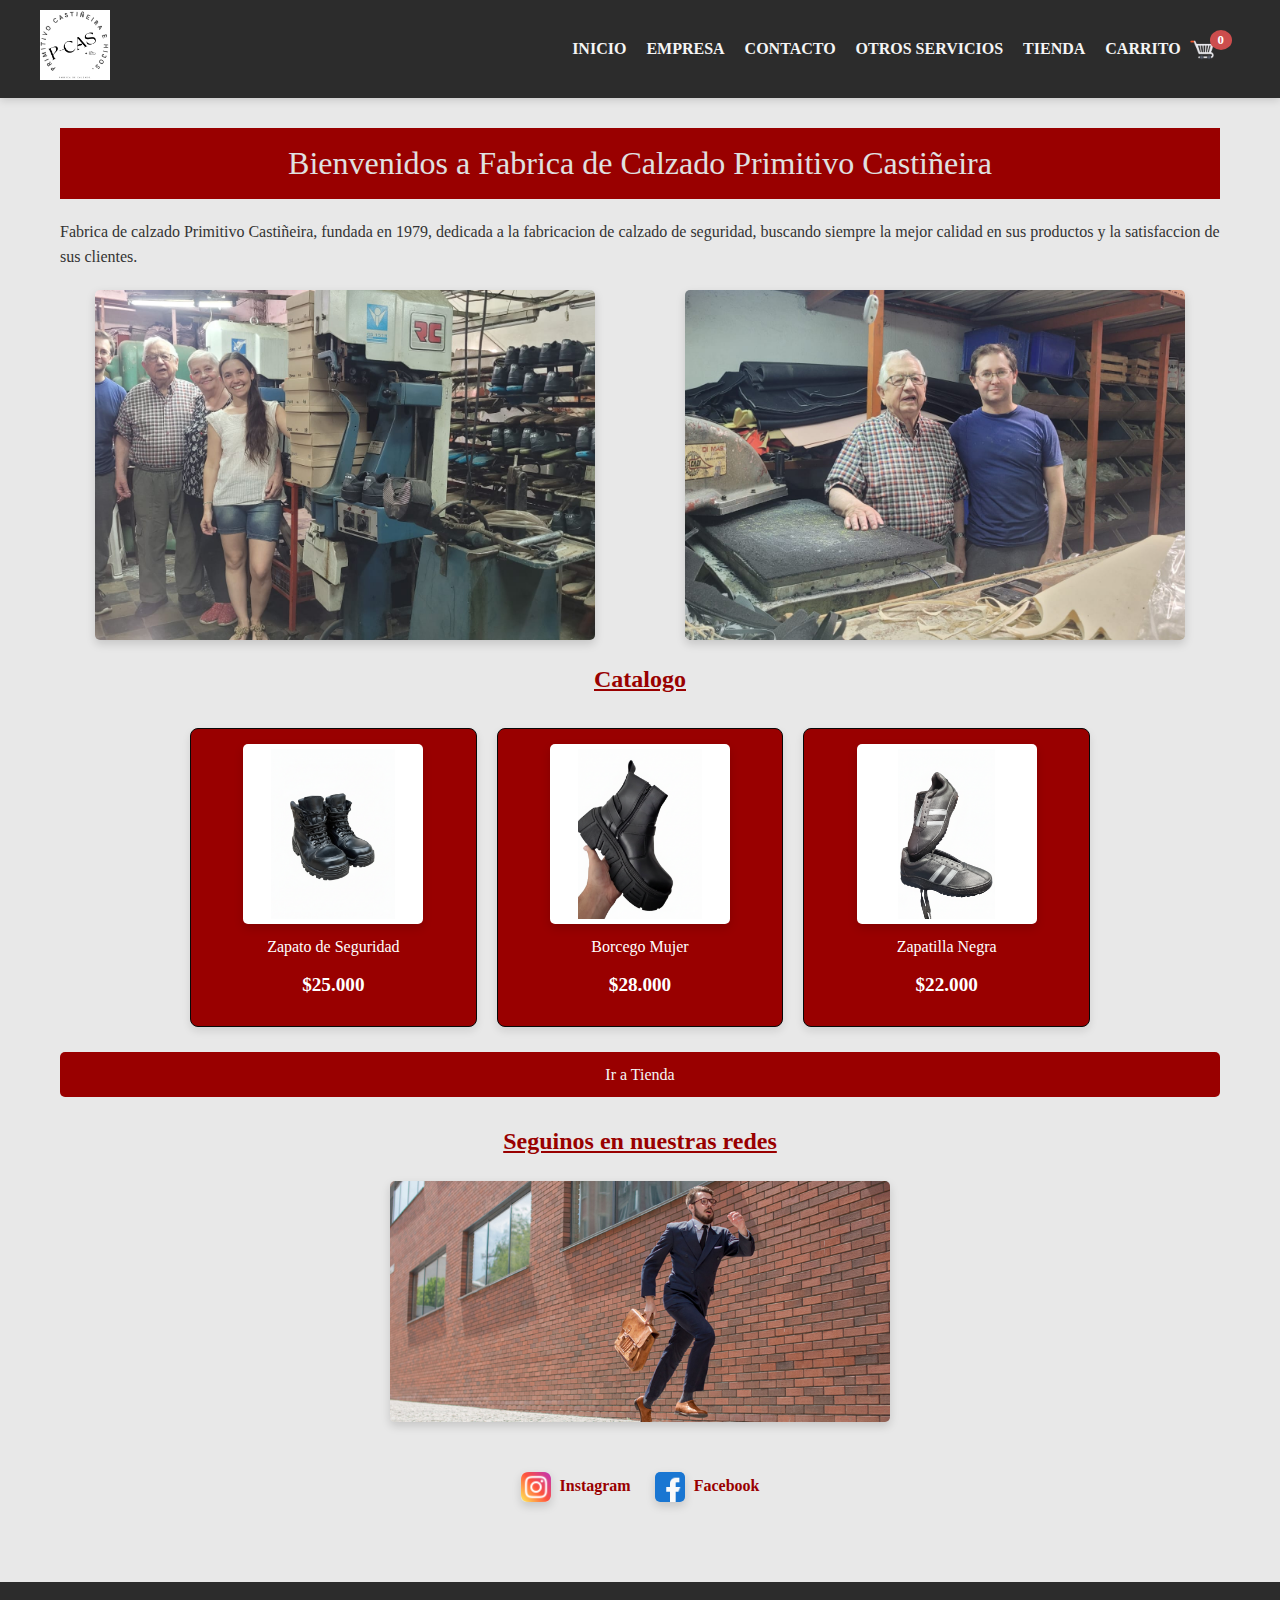
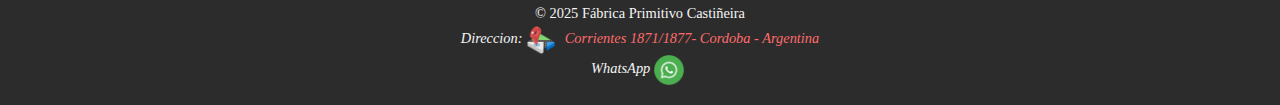
<file: index.html>
<!DOCTYPE html>
<html lang="es">

<head>
  <meta charset="UTF-8">
  <meta name="viewport" content="width=device-width, initial-scale=1.0">
  <title>Fabrica Primitivo Castiñeira</title>
  <link rel="shortcut icon" href="./recursos/imagenes/logo p-cas.ico" type="image/x-icon">
  <link rel="stylesheet" href="./recursos/css/index.css">
  <script type="module" src="./recursos/javascript/visual.js"></script>

</head>

<body>

  <header class="cabecera-principal">
    <a href="./index.html"> <img src="./recursos/imagenes/logo p-cas.png"
        alt="logo Fabrica de calzado primitivo castiñeira">
    </a>

    <img src="./recursos/imagenes/simbolo-menu.png" class="menu-icono" alt="Menú">

    <nav>
      <ul>
        <li><a href="./index.html">INICIO</a></li>
        <li><a href="./empresa.html">EMPRESA</a></li>
        <li><a href="./contacto.html">CONTACTO</a></li>
        <li><a href="./otros-servicios.html">OTROS SERVICIOS</a></li>
        <li><a href="./tienda.html">TIENDA</a></li>
        <li>
          <a href="./carrito.html" class="carrito-link">
            CARRITO
            <img src="./recursos/imagenes/carrito-de-compras.png" class="icono-carrito" alt="imagen carro">
            <span id="contadorCarrito" class="contador-carrito">0</span>
          </a>
        </li>
      </ul>
    </nav>
  </header>


  <main class="contenido-principal">

    <h1> Bienvenidos a Fabrica de Calzado Primitivo Castiñeira</h1>
    <article>
      <p>
        Fabrica de calzado Primitivo Castiñeira, fundada en 1979, dedicada a la fabricacion de calzado de seguridad,
        buscando siempre la mejor calidad en sus productos y la satisfaccion de sus clientes.</p>
    </article>
    <div class="imagenes-fabrica">
      <img class="imagen-fabrica" src="./recursos/imagenes/familia2.jpg" alt="imagen de trabajo de fabrica">
      <img class="imagen-fabrica" src="./recursos/imagenes/familia3.jpg" alt="imagen de trabajo de fabrica 2">
    </div>
    <section>

      <h2>Catalogo</h2>

      <div class="grid-productos">

        <article class="producto">
          <img src="./recursos/imagenes/borcego hombre.jpg" alt="Zapato de seguridad negro">
          <h3>Zapato de Seguridad</h3>
          <p class="precio">$25.000</p>
        </article>

        <article class="producto">
          <img src="./recursos/imagenes/borcego mujer.jpg" alt="Borcego mujer">
          <h3>Borcego Mujer</h3>
          <p class="precio">$28.000</p>
        </article>

        <article class="producto">
          <img src="./recursos/imagenes/zapatillas_blanco.png" alt="Zapatilla de trabajo negra">
          <h3>Zapatilla Negra</h3>
          <p class="precio">$22.000</p>
        </article>

      </div>


      <a href="tienda.html" class="btn">Ir a Tienda</a>
    </section>

    <section class="redes-sociales">
      <h2>Seguinos en nuestras redes</h2>

      <img src="./recursos/imagenes/seguinos.jpg" alt="imagen seguinos">

      <a href="https://www.instagram.com" target="_blank">
        <img src="./recursos/imagenes/instagram.png" class="logo-red" alt="Instagram"> Instagram
      </a>

      <a href="https://www.facebook.com" target="_blank">
        <img src="./recursos/imagenes/facebook.png" class="logo-red" alt="Facebook"> Facebook
      </a>
    </section>


  </main>

  <footer class="pie-principal">
    <p>&copy; 2025 Fábrica Primitivo Castiñeira</p>
    <address>
      <ul>
        <li>Direccion: <a href="https://maps.app.goo.gl/M81pGtBV7BbdY9rN8" target="_blank"> <img
              src="./recursos/imagenes/ubicacion-del-mapa.png" alt="logo de ubicacion " class="logo-red">
            Corrientes
            1871/1877- Cordoba - Argentina</a> </li>
        <li>WhatsApp <a href="https://wa.me/5493516502531" target="_blank"> <img src="./recursos/imagenes/whatsapp.png"
              class="logo-red" alt="imagen de whatsapp"></a> </li>
      </ul>
    </address>
  </footer>

</body>

</html>
</file>
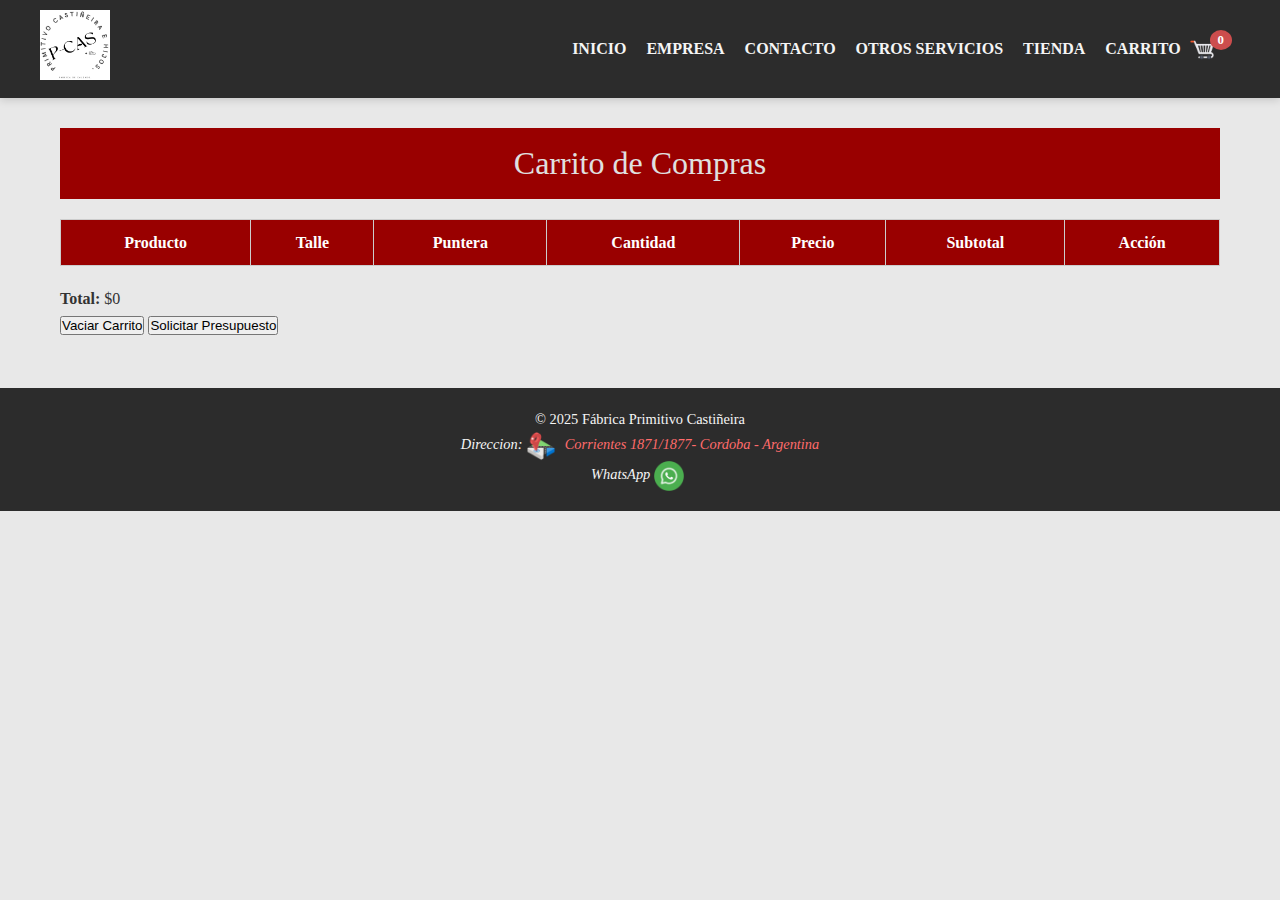
<file: carrito.html>
<!DOCTYPE html>
<html lang="es">

<head>
  <meta charset="UTF-8">
  <meta name="viewport" content="width=device-width, initial-scale=1.0">
  <title> Carrito de Compras - Fabrica Primitivo Castiñeira</title>
  <link rel="shortcut icon" href="./recursos/imagenes/logo p-cas.ico" type="image/x-icon">
  <link rel="stylesheet" href="./recursos/css/index.css">
  <script type="module" src="./recursos/javascript/visual.js"></script>
  <script type="module" src="./recursos/javascript/index.js"></script>


</head>


<body>

  <header class="cabecera-principal">
    <a href="./index.html"> <img src="./recursos/imagenes/logo p-cas.png"
        alt="logo Fabrica de calzado primitivo castiñeira">
    </a>

    <img src="./recursos/imagenes/simbolo-menu.png" class="menu-icono" alt="Menú">

    <nav>
      <ul>
        <li><a href="./index.html">INICIO</a></li>
        <li><a href="./empresa.html">EMPRESA</a></li>
        <li><a href="./contacto.html">CONTACTO</a></li>
        <li><a href="./otros-servicios.html">OTROS SERVICIOS</a></li>
        <li><a href="./tienda.html">TIENDA</a></li>
        <li>
          <a href="./carrito.html" class="carrito-link">
            CARRITO
            <img src="./recursos/imagenes/carrito-de-compras.png" class="icono-carrito" alt="imagen carro">
            <span id="contadorCarrito" class="contador-carrito">0</span>
          </a>
        </li>
      </ul>
    </nav>
  </header>

  <main class="contenido-principal">

    <h1>Carrito de Compras</h1>

    <table class="tabla-carrito" id="tablaCarrito">
      <thead>
        <tr>
          <th>Producto</th>
          <th>Talle</th>
          <th>Puntera</th>
          <th>Cantidad</th>
          <th>Precio</th>
          <th>Subtotal</th>
          <th>Acción</th>
        </tr>
      </thead>
      <tbody>

        <!-- Se llena dinámicamente con JS -->

      </tbody>
    </table>

    <div class="carrito-acciones">
      <p><strong>Total:</strong> $<span id="totalCarrito">0</span></p>
      <button id="vaciarCarrito">Vaciar Carrito</button>
      <button id="btnPresupuesto">Solicitar Presupuesto</button>
    </div>
  </main>


  <footer class="pie-principal">
    <p>&copy; 2025 Fábrica Primitivo Castiñeira</p>
    <address>
      <ul>
        <li>Direccion: <a href="https://maps.app.goo.gl/M81pGtBV7BbdY9rN8" target="_blank"> <img
              src="./recursos/imagenes/ubicacion-del-mapa.png" alt="logo de ubicacion " class="logo-red">
            Corrientes
            1871/1877- Cordoba - Argentina</a> </li>
        <li>WhatsApp <a href="https://wa.me/5493516502531" target="_blank"> <img src="./recursos/imagenes/whatsapp.png"
              class="logo-red" alt="imagen de whatsapp"></a> </li>
      </ul>
    </address>
  </footer>

  <script src="./recursos/javascript/carrito.js"></script>

</body>

</html>
</file>
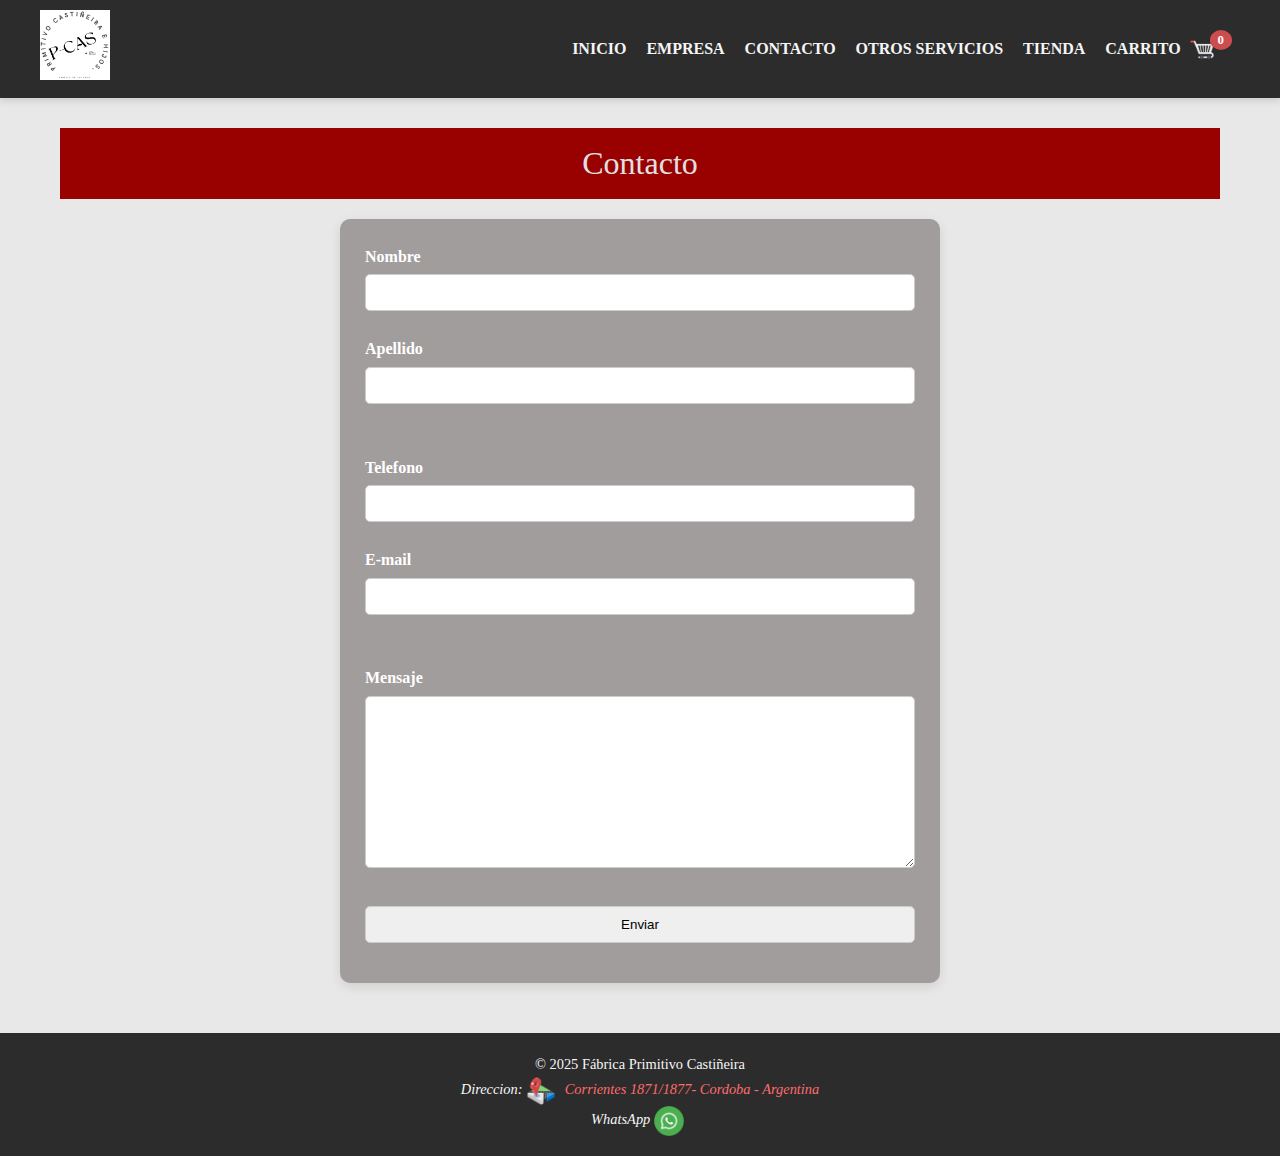
<file: contacto.html>
<!DOCTYPE html>
<html lang="es">

<head>
    <meta charset="UTF-8">
    <meta name="viewport" content="width=device-width, initial-scale=1.0">
    <title>Contacto - Fabrica Primitivo Castiñeira</title>
    <link rel="shortcut icon" href="./recursos/imagenes/logo p-cas.ico" type="image/x-icon">
    <link rel="stylesheet" href="./recursos/css/index.css">
    <script type="module" src="./recursos/javascript/visual.js"></script>
</head>

<body>

    <header class="cabecera-principal">
        <a href="./index.html"> <img src="./recursos/imagenes/logo p-cas.png"
                alt="logo Fabrica de calzado primitivo castiñeira">
        </a>

        <img src="./recursos/imagenes/simbolo-menu.png" class="menu-icono" alt="Menú">

        <nav>
            <ul>
                <li><a href="./index.html">INICIO</a></li>
                <li><a href="./empresa.html">EMPRESA</a></li>
                <li><a href="./contacto.html">CONTACTO</a></li>
                <li><a href="./otros-servicios.html">OTROS SERVICIOS</a></li>
                <li><a href="./tienda.html">TIENDA</a></li>
                <li>
                    <a href="./carrito.html" class="carrito-link">
                        CARRITO
                        <img src="./recursos/imagenes/carrito-de-compras.png" class="icono-carrito" alt="imagen carro">
                        <span id="contadorCarrito" class="contador-carrito">0</span>
                    </a>
                </li>
            </ul>
        </nav>
    </header>

    <main class="contenido-principal">
        <h1>
            Contacto
        </h1>
        <form action="./contacto.html" method="post">
            <label for="nombre"> Nombre
                <input type="text" name="nombre" id="nombre" required>
            </label>

            <label for="apellido"> Apellido
                <input type="text" name="apellido" id="apellido" required>
            </label>
            <br>
            <label for="telefono"> Telefono

                <input type="number" name="telefono" id="telefono" required>
            </label>

            <label for="e-mail"> E-mail
                <input type="email" name="email" id="e-mail" required>
            </label>
            <br>
            <label for="Mensaje"> Mensaje

                <textarea cols="50" rows="10" name="" id="Mensaje" required></textarea>

            </label>

            <input type="submit" value="Enviar">

        </form>

    </main>


    <footer class="pie-principal">
        <p>&copy; 2025 Fábrica Primitivo Castiñeira</p>
        <address>
            <ul>
                <li>Direccion: <a href="https://maps.app.goo.gl/M81pGtBV7BbdY9rN8" target="_blank"> <img
                            src="./recursos/imagenes/ubicacion-del-mapa.png" alt="logo de ubicacion " class="logo-red">
                        Corrientes
                        1871/1877- Cordoba - Argentina</a> </li>
                <li>WhatsApp <a href="https://wa.me/5493516502531" target="_blank"> <img
                            src="./recursos/imagenes/whatsapp.png" class="logo-red" alt="imagen de whatsapp"></a> </li>
            </ul>
        </address>
    </footer>

</body>

</html>
</file>
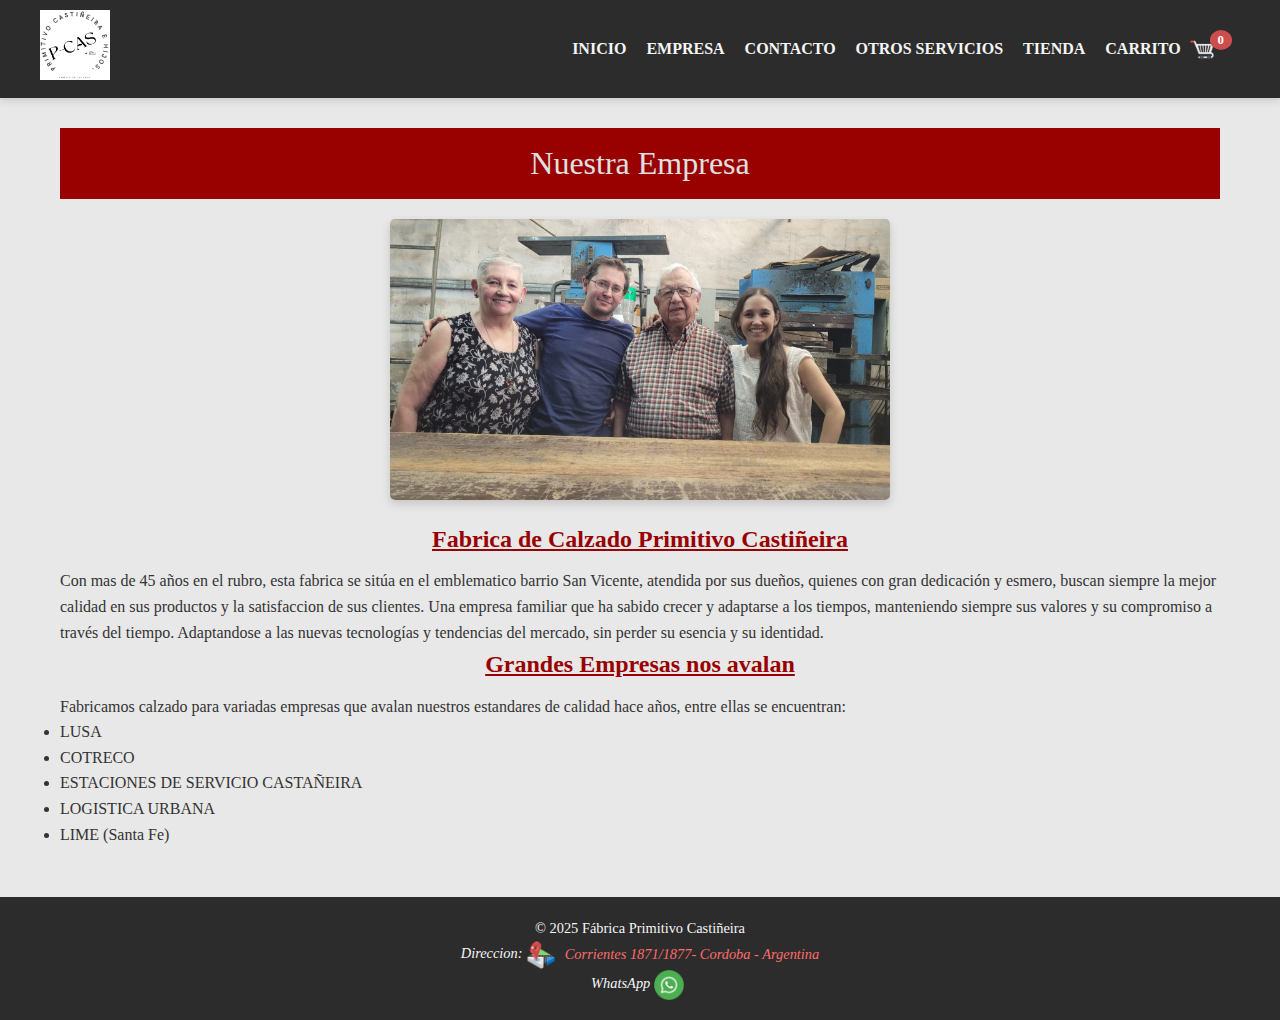
<file: empresa.html>
<!DOCTYPE html>
<html lang="es">

<head>
    <meta charset="UTF-8">
    <meta name="viewport" content="width=device-width, initial-scale=1.0">
    <title>Historia - Fabrica Primitivo Castiñeira</title>
    <link rel="shortcut icon" href="./recursos/imagenes/logo p-cas.ico" type="image/x-icon">
    <link rel="stylesheet" href="./recursos/css/index.css">
    <script type="module" src="./recursos/javascript/visual.js"></script>
</head>

<body>

    <header class="cabecera-principal">
        <a href="./index.html"> <img src="./recursos/imagenes/logo p-cas.png"
                alt="logo Fabrica de calzado primitivo castiñeira">
        </a>

        <img src="./recursos/imagenes/simbolo-menu.png" class="menu-icono" alt="Menú">

        <nav>
            <ul>
                <li><a href="./index.html">INICIO</a></li>
                <li><a href="./empresa.html">EMPRESA</a></li>
                <li><a href="./contacto.html">CONTACTO</a></li>
                <li><a href="./otros-servicios.html">OTROS SERVICIOS</a></li>
                <li><a href="./tienda.html">TIENDA</a></li>
                <li>
                    <a href="./carrito.html" class="carrito-link">
                        CARRITO
                        <img src="./recursos/imagenes/carrito-de-compras.png" class="icono-carrito" alt="imagen carro">
                        <span id="contadorCarrito" class="contador-carrito">0</span>
                    </a>
                </li>
            </ul>
        </nav>
    </header>

    <main class="contenido-principal">
        <h1>Nuestra Empresa</h1>

        <article>
            <img src="./recursos/imagenes/familia4.jpg" alt="imagen de la fabrica de calzado">


            <section>
                <h2> Fabrica de Calzado Primitivo Castiñeira </h2>
                <p>
                    Con mas de 45 años en el rubro, esta fabrica se sitúa en el emblematico barrio San Vicente, atendida
                    por sus dueños, quienes con gran dedicación y esmero, buscan siempre la mejor calidad en sus
                    productos y
                    la satisfaccion de sus clientes. Una empresa familiar que ha sabido crecer y adaptarse a los
                    tiempos,
                    manteniendo siempre sus valores y su compromiso a través del tiempo. Adaptandose a las nuevas
                    tecnologías y tendencias del mercado, sin perder su esencia y su identidad.
                </p>
            </section>

            <section>
                <h2>Grandes Empresas nos avalan</h2>

                <p>
                    Fabricamos calzado para variadas empresas que avalan nuestros estandares de calidad hace años, entre
                    ellas
                    se encuentran:
                <ul>
                    <li>LUSA</li>
                    <li>COTRECO</li>
                    <li>ESTACIONES DE SERVICIO CASTAÑEIRA</li>
                    <li>LOGISTICA URBANA</li>
                    <li>LIME (Santa Fe)</li>
                </ul>
                </p>
            </section>
        </article>

    </main>


    <footer class="pie-principal">
        <p>&copy; 2025 Fábrica Primitivo Castiñeira</p>
        <address>
            <ul>
                <li>Direccion: <a href="https://maps.app.goo.gl/M81pGtBV7BbdY9rN8" target="_blank"> <img
                            src="./recursos/imagenes/ubicacion-del-mapa.png" alt="logo de ubicacion " class="logo-red">
                        Corrientes
                        1871/1877- Cordoba - Argentina</a> </li>
                <li>WhatsApp <a href="https://wa.me/5493516502531" target="_blank"> <img
                            src="./recursos/imagenes/whatsapp.png" class="logo-red" alt="imagen de whatsapp"></a> </li>
            </ul>
        </address>
    </footer>

</body>

</html>
</file>
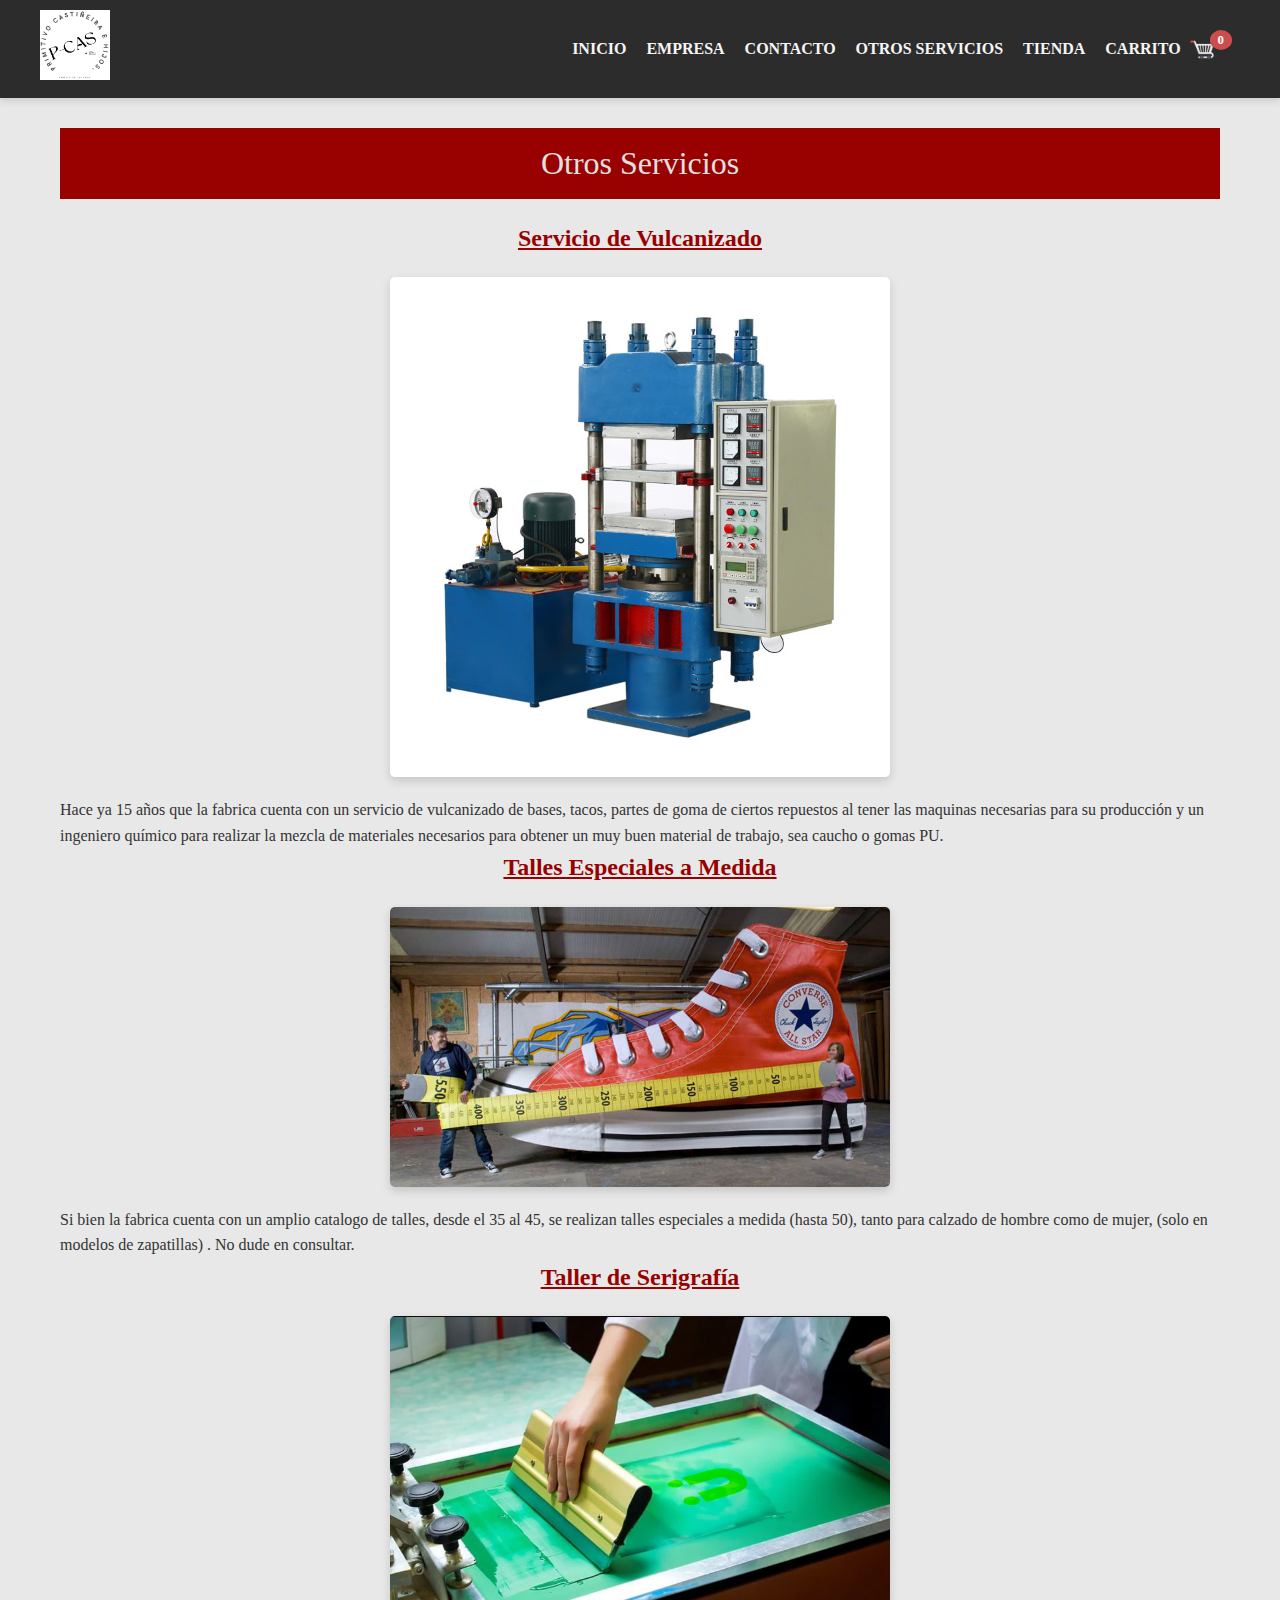
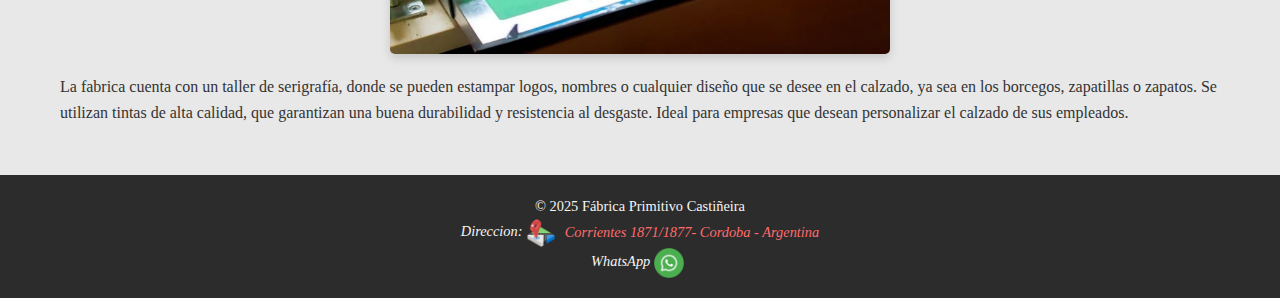
<file: otros-servicios.html>
<!DOCTYPE html>
<html lang="es">

<head>
    <meta charset="UTF-8">
    <meta name="viewport" content="width=device-width, initial-scale=1.0">
    <title>Otros servicios - Fabrica Primitivo Castiñeira</title>
    <link rel="shortcut icon" href="./recursos/imagenes/logo p-cas.ico" type="image/x-icon">
    <link rel="stylesheet" href="./recursos/css/index.css">
    <script type="module" src="./recursos/javascript/visual.js"></script>
</head>

<body>

    <header class="cabecera-principal">
        <a href="./index.html"> <img src="./recursos/imagenes/logo p-cas.png"
                alt="logo Fabrica de calzado primitivo castiñeira">
        </a>

        <img src="./recursos/imagenes/simbolo-menu.png" class="menu-icono" alt="Menú">

        <nav>
            <ul>
                <li><a href="./index.html">INICIO</a></li>
                <li><a href="./empresa.html">EMPRESA</a></li>
                <li><a href="./contacto.html">CONTACTO</a></li>
                <li><a href="./otros-servicios.html">OTROS SERVICIOS</a></li>
                <li><a href="./tienda.html">TIENDA</a></li>
                <li>
                    <a href="./carrito.html" class="carrito-link">
                        CARRITO
                        <img src="./recursos/imagenes/carrito-de-compras.png" class="icono-carrito" alt="imagen carro">
                        <span id="contadorCarrito" class="contador-carrito">0</span>
                    </a>
                </li>
            </ul>
        </nav>
    </header>

    <main class="contenido-principal">

        <h1> Otros Servicios</h1>

        <article>
            <section>
                <h2>Servicio de Vulcanizado</h2>
                <img src="./recursos/imagenes/maquina prensado.jpg" alt="maquina de prensado">
                <p>
                    Hace ya 15 años que la fabrica cuenta con un servicio de vulcanizado de bases, tacos, partes de goma
                    de
                    ciertos repuestos al tener las maquinas necesarias para su producción y un ingeniero químico para
                    realizar la mezcla de materiales necesarios para obtener un muy buen material de trabajo, sea caucho
                    o
                    gomas PU.
                </p>
            </section>

            <section>
                <h2> Talles Especiales a Medida </h2>
                <img src="./recursos/imagenes/zapatillas-talles-grandes.jpg" alt="maquina de prensado">
                <p>
                Si bien la fabrica cuenta con un amplio catalogo de talles, desde el 35 al 45, se realizan talles
                especiales a medida (hasta 50), tanto para calzado de hombre como de mujer, (solo en modelos de
                zapatillas) . No dude en consultar.
                </p>
            </section>

            <section>
                <h2> Taller de Serigrafía </h2>
                <img src="./recursos/imagenes/serigrafia.jpg" alt="imagen de serigrafia">
                <p>
                    La fabrica cuenta con un taller de serigrafía, donde se pueden estampar logos, nombres o cualquier
                    diseño que se desee en el calzado, ya sea en los borcegos, zapatillas o zapatos. Se utilizan tintas
                    de
                    alta
                    calidad, que garantizan una buena durabilidad y resistencia al desgaste. Ideal para empresas que
                    desean personalizar el calzado de sus empleados.
                </p>
            </section>
        </article>

    </main>


    <footer class="pie-principal">
        <p>&copy; 2025 Fábrica Primitivo Castiñeira</p>
        <address>
            <ul>
                <li>Direccion: <a href="https://maps.app.goo.gl/M81pGtBV7BbdY9rN8" target="_blank"> <img
                            src="./recursos/imagenes/ubicacion-del-mapa.png" alt="logo de ubicacion " class="logo-red">
                        Corrientes 1871/1877- Cordoba - Argentina</a> </li>
                <li>WhatsApp <a href="https://wa.me/5493516502531" target="_blank"> <img
                            src="./recursos/imagenes/whatsapp.png" class="logo-red" alt="imagen de whatsapp"></a> </li>
            </ul>
        </address>
    </footer>

</body>

</html>
</file>
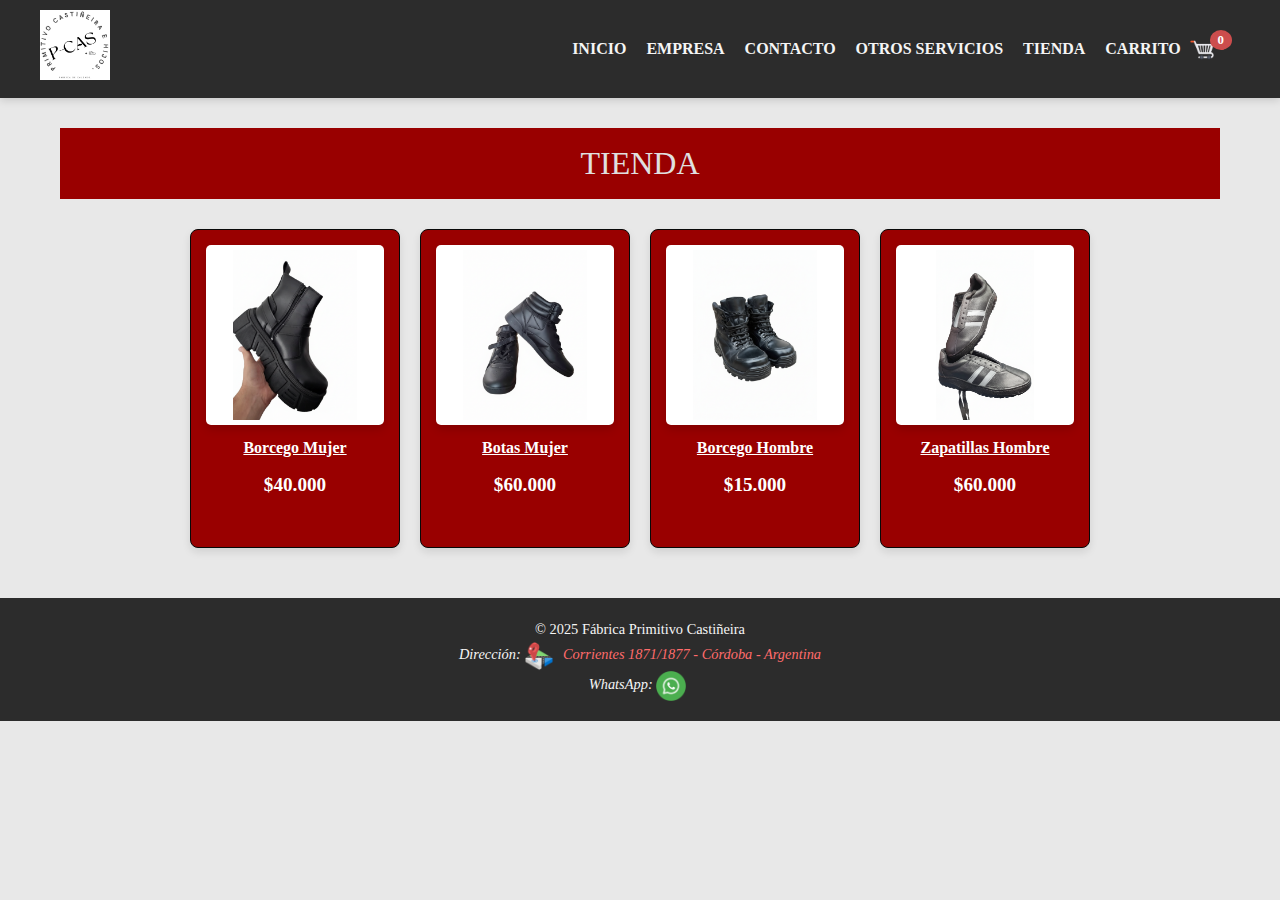
<file: tienda.html>
<!DOCTYPE html>
<html lang="es">

<head>
    <meta charset="UTF-8">
    <meta name="viewport" content="width=device-width, initial-scale=1.0">
    <title>Tienda - Fábrica Primitivo Castiñeira</title>
    <link rel="shortcut icon" href="./recursos/imagenes/logo p-cas.ico" type="image/x-icon">
    <link rel="stylesheet" href="./recursos/css/index.css">
    <script type="module" src="./recursos/javascript/visual.js"></script>
    <script type="module" src="./recursos/javascript/index.js" defer></script>
    <!-- el defer sirve para que el html este cargado antes de ejecutar js -->
</head>

<body>

    <header class="cabecera-principal">
        <a href="./index.html">
            <img src="./recursos/imagenes/logo p-cas.png" alt="Logo Fábrica de Calzado Primitivo Castiñeira">
        </a>

        <img src="./recursos/imagenes/simbolo-menu.png" class="menu-icono" alt="Menú">

        <nav>
            <ul>
                <li><a href="./index.html">INICIO</a></li>
                <li><a href="./empresa.html">EMPRESA</a></li>
                <li><a href="./contacto.html">CONTACTO</a></li>
                <li><a href="./otros-servicios.html">OTROS SERVICIOS</a></li>
                <li><a href="./tienda.html" class="activo">TIENDA</a></li>
                <li>
                    <a href="./carrito.html" class="carrito-link">
                        CARRITO
                        <img src="./recursos/imagenes/carrito-de-compras.png" class="icono-carrito" alt="imagen carro">
                        <span id="contadorCarrito" class="contador-carrito">0</span>
                    </a>
                </li>
            </ul>
        </nav>
    </header>

    <main class="contenido-principal">
        <h1>TIENDA</h1>

        <!-- 🔹 Contenedor donde JS insertará los productos dinámicamente -->
        <section id="tienda-productos" class="tienda__contenedor">
            <!-- Los artículos se insertan aquí con renderizarTienda() -->
        </section>
    </main>

    <footer class="pie-principal">
        <p>&copy; 2025 Fábrica Primitivo Castiñeira</p>
        <address>
            <ul>
                <li>
                    Dirección:
                    <a href="https://maps.app.goo.gl/M81pGtBV7BbdY9rN8" target="_blank">
                        <img src="./recursos/imagenes/ubicacion-del-mapa.png" alt="Ubicación" class="logo-red">
                        Corrientes 1871/1877 - Córdoba - Argentina
                    </a>
                </li>
                <li>
                    WhatsApp:
                    <a href="https://wa.me/5493516502531" target="_blank">
                        <img src="./recursos/imagenes/whatsapp.png" class="logo-red" alt="WhatsApp">
                    </a>
                </li>
            </ul>
        </address>
    </footer>

</body>

</html>
</file>
<file: recursos/css/index.css>
* {
  margin: 0;
  padding: 0;
  box-sizing: border-box;
}

html {
  scroll-behavior: smooth;
}

body {
  font-family: "Georgia", "Times New Roman", serif;
  font-size: 16px;
  line-height: 1.6;
  color: #333;
  background-color: #e8e8e8;
}

/* ------------------------------
  CABECERA PRINCIPAL
------------------------------ */
.cabecera-principal {
  background-color: #2c2c2c;
  display: flex;
  align-items: center;
  justify-content: space-between;
  padding: 10px 40px;
  box-shadow: 0 2px 8px rgba(0, 0, 0, 0.15);
}
.menu-icono {
  display: none;
}

.cabecera-principal img {
  max-height: 70px;
}

.cabecera-principal nav ul {
  list-style: none;
  display: flex;
  gap: 20px;
}

.logo-red {
  width: 30px;
  height: auto;
  vertical-align: middle;
  margin-right: 5px;
}

.cabecera-principal nav a {
  text-decoration: none;
  color: #f5f5f5;
  font-weight: bold;
  transition: color 0.3s;
}

.cabecera-principal nav a:hover {
  color: #ff6b6b;
}

.icono-carrito {
  width: 24px;
  height: auto;
  vertical-align: middle;
  margin-left: 5px;
}


h1, h3 {
  color: #e0e0e0;
  font-weight: normal;
  background-color: #900;
  padding: 10px;
  border-radius: 0; /* sin redondeado */
}

h2 {
  color: #900;
  font-family: "Georgia", serif;
  text-align: center;
  text-decoration: underline;
  margin-bottom: 10px;
}

.contenido-principal {
  max-width: 1200px;
  margin: 30px auto;
  padding: 0 20px;
}



.contenido-principal h1 {
  text-align: center;
  margin-bottom: 20px;
}

.contenido-principal img.imagen-fabrica {
  width: 100%;
  max-width: 500px;
  display: inline;
  margin: 20px auto;
  border-radius: 5px;
  box-shadow: 0 4px 10px rgba(0, 0, 0, 0.15);
}
.imagenes-fabrica {
  display: flex;
  justify-content: center; /* centra las imágenes horizontalmente */
  align-items: center;     /* las alinea verticalmente */
  gap: 20px;               /* espacio entre imágenes */
  flex-wrap: wrap;         /* permite que bajen una debajo de otra si no entran */
}

.imagenes-fabrica .imagen-fabrica {
  max-width: 45%;          /* ambas ocupan la mitad del ancho */
  height: 350px;           /* altura fija para nivelarlas visualmente */
  object-fit: cover;       /* recorta sin deformar */
  border-radius: 5px;
  box-shadow: 0 4px 10px rgba(0, 0, 0, 0.15);
}


.contenido-principal img {
  width: 100%;
  max-width: 500px;
  display: block;
  margin: 20px auto;
  border-radius: 5px;
  box-shadow: 0 4px 10px rgba(0, 0, 0, 0.15);
}

.contenido-principal a {
  color: #f5f5f5;
  text-decoration: none;
}


/*CARRITO*/

.tabla-carrito {
  width: 100%;
  border-collapse: collapse;
  margin: 20px 0;
}

.tabla-carrito th,
.tabla-carrito td {
  border: 1px solid #ccc;
  padding: 10px;
  text-align: center;
}

.tabla-carrito th {
  background-color: #900;
  color: #fff;
}

/*footer*/

.pie-principal {
  background-color: #2c2c2c;
  color: #f5f5f5;
  padding: 20px;
  text-align: center;
  margin-top: 50px;
  font-size: 0.9rem;
}

.pie-principal a {
  color: #ff6b6b;
  text-decoration: none;
  transition: color 0.3s;
}

.pie-principal a:hover {
  color: #fff;
}

.pie-principal ul {
  list-style: none;
  padding: 0;
  margin: 0;
}

/*formulario*/


/* Estilo general del formulario */
form {
  max-width: 600px;
  margin: 0 auto;
  background-color: rgb(161, 157, 157);
  padding: 25px;
  border-radius: 10px;
  box-shadow: 0 4px 12px rgba(0, 0, 0, 0.1);
}
/* Espacio entre etiquetas y campos */
form label {
  display: block;
  margin-bottom: 10px;
  font-weight: bold;
  color: #fff;
}
/* Espacio entre etiqueta y campo */
form input,
form textarea {
  width: 100%;
  padding: 10px;
  margin-top: 5px;
  margin-bottom: 15px;
  border-radius: 5px;
  border: 1px solid #ccc;
}

/*botones*/

.btn {
  display: block;
  margin: 25px auto;
  padding: 10px 25px;
  background-color: #900;
  color: #fff;
  border: none;
  border-radius: 5px;
  font-family: "Georgia", serif;
  cursor: pointer;
  text-align: center;
  transition: background 0.3s;
}

.btn:hover {
  background-color: #b00;
}


/* ------------------------------
  PRODUCTOS
------------------------------ */

/* Grid responsivo que se adapta automáticamente al tamaño de pantalla
   - minmax(200px, 1fr): cada columna mínimo 200px, se expande igualmente
   - auto-fit: crea tantas columnas como quepan en el ancho disponible
   - max-width: limita el ancho total para mejor legibilidad */
.productos,
.grid-productos,
.tienda__contenedor {
  display: grid;
  grid-template-columns: repeat(auto-fit, minmax(200px, 1fr));
  gap: 20px;
  margin-top: 30px;
  max-width: 900px;
  margin-left: auto;
  margin-right: auto;
}

/* Tarjeta individual de producto
   - position: relative: permite posicionar elementos hijos de forma absoluta si es necesario
   - overflow: hidden: oculta cualquier contenido que se salga de los bordes
   - transition: anima los cambios de transform y box-shadow */
.producto {
  background-color: #900;
  border: 1px solid rgb(8, 8, 8);
  border-radius: 8px;
  text-align: center;
  padding: 15px;
  box-shadow: 0 4px 8px rgba(0, 0, 0, 0.1);
  transition: transform 0.2s, box-shadow 0.2s;
  position: relative;
  overflow: hidden;
}

/* ------------------------------
  ZOOM DE IMÁGENES - EFECTO HOVER
------------------------------ */

/* Contenedor de la imagen del producto
   - position: relative: permite posicionar elementos hijos de forma absoluta (el overlay)
   - cursor: pointer: muestra manita para indicar que es clickeable
   - margin-bottom: espacio debajo del contenedor */
.producto-imagen-container {
  position: relative;
  margin-bottom: 10px;
  cursor: pointer;
}

/* Overlay (capa) oscuro que aparece al pasar el mouse sobre la imagen
   - position: absolute: se posiciona sobre la imagen (encima)
   - top, left, right, bottom: 0 = cubre toda el área del contenedor padre
   - background-color: rgba(0, 0, 0, 0.5) = negro con 50% de transparencia
   - display: flex + justify-content + align-items: centra el icono de lupa
   - opacity: 0: invisible por defecto (aparece con hover)
   - transition: anima el cambio de opacidad en 0.3 segundos
   - pointer-events: none: permite hacer clic a través del overlay (no bloquea clicks) */
.zoom-overlay {
  position: absolute;
  top: 0;
  left: 0;
  right: 0;
  bottom: 0;
  background-color: rgba(0, 0, 0, 0.5);
  display: flex;
  justify-content: center;
  align-items: center;
  opacity: 0;
  transition: opacity 0.3s ease;
  border-radius: 5px;
  pointer-events: none;
}

/* Icono de lupa (🔍) que aparece en el overlay
   - font-size: 2.5rem: tamaño grande (2.5 veces el tamaño base)
   - color: white: color blanco para contrastar con el fondo oscuro
   - text-shadow: sombra para mejorar legibilidad */
.zoom-icon {
  font-size: 2.5rem;
  color: white;
  text-shadow: 0 2px 4px rgba(0, 0, 0, 0.5);
}

/* Mostrar overlay al pasar mouse sobre el contenedor
   - opacity: 1: hace visible el overlay (transición suave de 0 a 1) */
.producto-imagen-container:hover .zoom-overlay {
  opacity: 1;
}

/* Cursor pointer en imágenes clicables
   - cursor: pointer: muestra manita al pasar sobre la imagen */
.producto-img-zoom {
  cursor: pointer;
}

/* ------------------------------
  MODAL DE ZOOM - VENTANA EMERGENTE
------------------------------ */

/* Modal (ventana) para mostrar imagen ampliada
   - display: none: oculto por defecto (se muestra con clase .active)
   - position: fixed: se fija en la pantalla (no se mueve al hacer scroll)
   - z-index: 9999: aparece por encima de todo el contenido
   - left, top: 0 + width, height: 100% = ocupa toda la pantalla
   - background-color: rgba(0, 0, 0, 0.9) = fondo negro con 90% opacidad
   - justify-content + align-items: centra la imagen en la pantalla
   - animation: fadeIn = aparece con efecto fade (definido abajo) */
.modal-zoom {
  display: none;
  position: fixed;
  z-index: 9999;
  left: 0;
  top: 0;
  width: 100%;
  height: 100%;
  background-color: rgba(0, 0, 0, 0.9);
  justify-content: center;
  align-items: center;
  animation: fadeIn 0.3s ease;
}

/* Modal activo (visible)
   - display: flex: muestra el modal y activa flexbox para centrar contenido */
.modal-zoom.active {
  display: flex;
}

/* Imagen ampliada dentro del modal
   - max-width: 90%: máximo 90% del ancho de la pantalla
   - max-height: 90%: máximo 90% del alto de la pantalla
   - object-fit: contain: ajusta la imagen sin deformarla ni recortarla
   - border-radius: bordes redondeados
   - box-shadow: sombra pronunciada para destacar la imagen
   - animation: zoomIn = aparece con efecto de zoom (definido abajo) */
.modal-zoom img {
  max-width: 90%;
  max-height: 90%;
  object-fit: contain;
  border-radius: 10px;
  box-shadow: 0 8px 32px rgba(0, 0, 0, 0.5);
  animation: zoomIn 0.3s ease;
}

/* Botón X para cerrar el modal
   - position: absolute: se posiciona en la esquina superior derecha
   - top: 20px, right: 40px: ubicación exacta
   - font-size: 3rem: tamaño grande para fácil click
   - cursor: pointer: indica que es clickeable
   - transition: anima el cambio de tamaño */
.modal-close {
  position: absolute;
  top: 20px;
  right: 40px;
  font-size: 3rem;
  color: white;
  cursor: pointer;
  transition: transform 0.2s;
}

/* Efecto hover en el botón de cerrar
   - scale(1.2): agranda el botón 20% para feedback visual */
.modal-close:hover {
  transform: scale(1.2);
}

/* ------------------------------
  ANIMACIONES DEL MODAL
------------------------------ */

/* Animación fadeIn: aparece gradualmente
   - from: opacity 0 (invisible)
   - to: opacity 1 (visible)
   - Duración: 0.3s (definida en .modal-zoom) */
@keyframes fadeIn {
  from { opacity: 0; }
  to { opacity: 1; }
}

/* Animación zoomIn: aparece con efecto de zoom
   - from: escala 0.8 (80% del tamaño) + invisible
   - to: escala 1 (100% del tamaño) + visible
   - Crea efecto de "acercamiento" al abrir la imagen */
@keyframes zoomIn {
  from {
    transform: scale(0.8);
    opacity: 0;
  }
  to {
    transform: scale(1);
    opacity: 1;
  }
}

/* Estilos de la imagen del producto
   - object-fit: contain: muestra la imagen completa sin recortarla
   - background-color: #fff: fondo blanco para contrastar con imágenes transparentes
   - transition: anima el efecto de zoom al hacer hover */
.producto img {
  width: 100%;
  max-width: 180px;
  height: 180px;
  object-fit: contain;
  border-radius: 5px;
  margin: 0 auto 10px;
  display: block;
  background-color: #fff;
  padding: 5px;
  transition: transform 0.3s ease;
}

/* Efecto hover en la tarjeta completa
   - translateY(-5px): eleva la tarjeta 5px hacia arriba
   - box-shadow más grande: aumenta la sombra para dar sensación de profundidad */
.producto:hover {
  transform: translateY(-5px);
  box-shadow: 0 6px 15px rgba(0, 0, 0, 0.2);
}

/* Efecto hover específico en la imagen
   - scale(1.05): agranda la imagen 5% creando un zoom sutil */
.producto:hover img {
  transform: scale(1.05);
}

/* Títulos de productos (h2 y h3)
   - background-color: transparent: sin fondo para que se vea el fondo de la tarjeta */
.producto h2,
.producto h3 {
  font-size: 1rem;
  margin: 10px 0;
  color: #fff;
  background-color: transparent;
  padding: 0;
}

/* Precio del producto - destacado en rojo */
.precio {
  font-weight: bold;
  color: #fff;
  font-size: 1.2rem;
  margin: 10px 0;
}

/* 🎯 Controles dinámicos (talle, puntera y botón agregar)
   Estado INICIAL (oculto):
   - opacity: 0: completamente transparente (invisible)
   - max-height: 0: sin altura, colapsado
   - overflow: hidden: oculta el contenido que se sale
   - transform: translateY(-10px): desplazado 10px hacia arriba
   - transition: anima suavemente los 3 cambios cuando pasa el mouse */
.producto-controles {
  margin-top: 15px;
  padding-top: 15px;
  border-top: 1px solid #ddd;
  opacity: 0;
  max-height: 0;
  overflow: hidden;
  transform: translateY(-10px);
  transition: opacity 0.3s ease, max-height 0.3s ease, transform 0.3s ease;
}

/* Estado VISIBLE al pasar el mouse sobre el producto
   - opacity: 1: completamente visible
   - max-height: 300px: se expande para mostrar todo el contenido
   - transform: translateY(0): vuelve a su posición original (se desliza hacia abajo) */
.producto:hover .producto-controles {
  opacity: 1;
  max-height: 300px;
  transform: translateY(0);
}

/* Etiquetas de los selectores (Talle:, Puntera:)
   - text-align: left: alineadas a la izquierda para mejor UX */
.producto-controles label {
  display: block;
  font-size: 0.85rem;
  font-weight: bold;
  margin-top: 8px;
  margin-bottom: 4px;
  color: #fff;
  text-align: left;
}

/* Selectores de talle y puntera
   - width: 100%: ocupan todo el ancho disponible
   - cursor: pointer: muestra manita al pasar el mouse
   - transition: anima el cambio de color del borde */
.select-producto {
  width: 100%;
  padding: 6px 10px;
  margin-bottom: 10px;
  border: 1px solid #ccc;
  border-radius: 5px;
  font-size: 0.9rem;
  background-color: #fff;
  cursor: pointer;
  transition: border-color 0.2s;
}

/* Selector enfocado (cuando el usuario hace clic)
   - outline: none: quita el borde azul por defecto del navegador
   - border-color: #900: borde rojo para indicar que está activo */
.select-producto:focus {
  outline: none;
  border-color: #900;
}

/* Botón "Agregar al carrito"
   - width: 100%: ocupa todo el ancho
   - transition: anima el cambio de color de fondo y el efecto de escala */
.btn-agregar {
  width: 100%;
  padding: 10px;
  margin-top: 10px;
  background-color: #fff;
  color: #900;
  border: none;
  border-radius: 5px;
  font-weight: bold;
  cursor: pointer;
  transition: background-color 0.3s, transform 0.2s;
  font-size: 0.9rem;
}

/* Botón al pasar el mouse
   - background-color: #b00: rojo más claro
   - scale(1.02): agranda ligeramente el botón (2%) */
.btn-agregar:hover {
  background-color: #f3d174;
  transform: scale(1.02);
}

/* Botón al hacer clic (feedback visual)
   - scale(0.98): reduce ligeramente el botón para simular presión */
.btn-agregar:active {
  transform: scale(0.98);
}


/* Estilo para el icono de redes sociales */
.redes-sociales {
  text-align: center; /* centra todo el contenido */
  margin-top: 20px;
}

.redes-sociales .imagen-redes {
  width: 200px;
  display: block;
  margin: 10px auto;
  border-radius: 10px;
}

.redes-sociales a {
  display: inline-block;
  margin: 10px;
  text-decoration: none;
  color: #900;
  font-weight: bold;
  font-family: "Georgia", serif;
}

.redes-sociales .logo-red {
  width: 30px;
  height: 30px;
  vertical-align: middle;
  margin-right: 5px;
  display: inline-block;
}

/* Contenedor para centrar los botones */
.contenedor-boton {
  display: flex;
  justify-content: center;
  /* centra horizontalmente */
  align-items: center;
  /* centra verticalmente */
  height: 200px;
  /* alto del área del contenedor */
  margin: 30px 0;
  /* separa de otros elementos */
}

/* 🧱 Contenedor general de los mensajes */
.mensajes-flotantes {
  position: fixed;
  top: 20px;
  right: 20px;
  display: flex;
  flex-direction: column;
  gap: 10px;
  z-index: 9999;
}

/* 💬 Estilo base de los mensajes */
.mensaje {
  padding: 12px 18px;
  border-radius: 8px;
  color: #fff;
  font-weight: 500;
  font-size: 0.95rem;
  box-shadow: 0 2px 6px rgba(0, 0, 0, 0.2);
  opacity: 1;
  transform: translateY(0);
  transition: opacity 0.3s, transform 0.3s;
}

/* ✅ Éxito */
.mensaje.exito {
  background-color: #28a745;
}

/* ❌ Error */
.mensaje.error {
  background-color: #dc3545;
}

/* 🔻 Animación de salida */
.mensaje.oculto {
  opacity: 0;
  transform: translateY(-10px);
}


/*carrito*/
.contador-carrito {
  background-color: #cc4d4d;
  color: white;
  font-weight: bold;
  border-radius: 50%;
  padding: 3px 8px;
  font-size: 0.8rem;
  position: relative;
  top: -10px;
  right: 8px;
}


/* ------------------------------
  RESPONSIVE - Móviles
------------------------------ */
@media (max-width: 768px) {
  /* Menú de navegación en móviles
     - display: none: oculto por defecto (JavaScript lo controla)
     - position: absolute: se posiciona sobre el contenido
     - background-color: #2c2c2c: mismo color oscuro del header
     - z-index: 1000: aparece por encima de otros elementos */
  .cabecera-principal nav ul {
    flex-direction: column;
    display: none;
    position: absolute;
    top: 70px;
    right: 30px;
    background-color: #2c2c2c;
    padding: 15px;
    border-radius: 8px;
    gap: 10px;
    box-shadow: 0 4px 12px rgba(0, 0, 0, 0.3);
    z-index: 1000;
    min-width: 200px;
  }

  /* Espaciado entre elementos del menú móvil */
  .cabecera-principal nav ul li {
    margin: 5px 0;
  }

  /* Icono de menú hamburguesa
     - display: block: visible solo en móviles
     - cursor: pointer: indica que es clickeable */
  .menu-icono {
    display: block;
    width: 30px;
    cursor: pointer;
    transition: transform 0.2s;
  }

  /* Efecto hover en el icono del menú */
  .menu-icono:hover {
    transform: scale(1.1);
  }

  /* Grid de productos en una sola columna en móviles */
  .grid-productos,
  .tienda__contenedor {
    grid-template-columns: 1fr;
  }

  /* Imágenes principales más anchas en móviles */
  .contenido-principal img {
    max-width: 90%;
  }

  /* Imágenes de la fábrica adaptadas a móviles */
  .imagenes-fabrica .imagen-fabrica {
    max-width: 90%;
    height: auto;
  }
}
</file>
